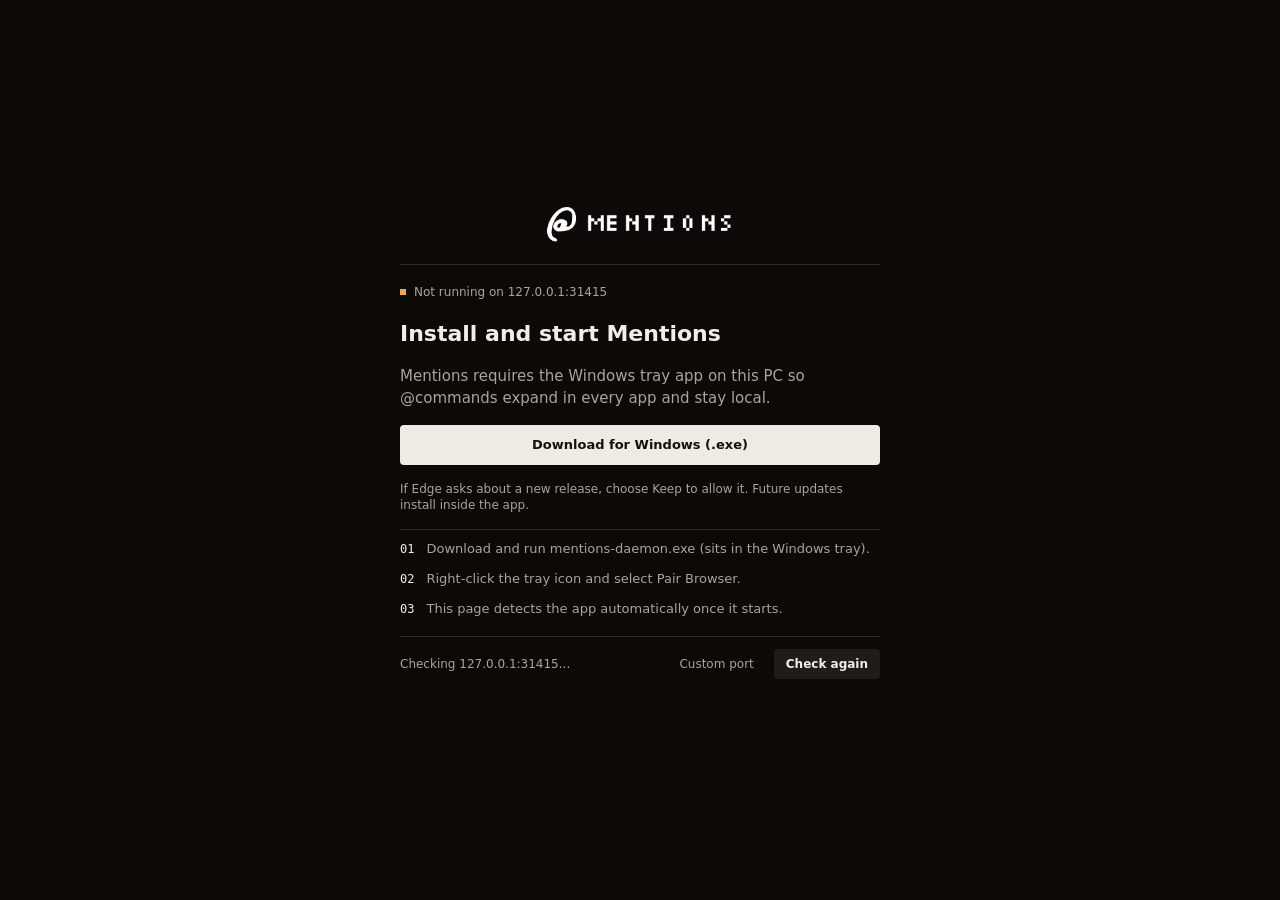
<file: index.html>
<!DOCTYPE html>
<html lang="en">
<head>
<meta charset="utf-8">
<meta name="viewport" content="width=device-width, initial-scale=1">
<title>Mentions</title>
<meta name="description" content="Local controller for the Mentions daemon.">
<link rel="icon" type="image/png" href="/assets/mentions_icon.png">
<link rel="apple-touch-icon" href="/assets/mentions_icon.png">
<link rel="stylesheet" href="/assets/css/tokens.css">
<link rel="stylesheet" href="/assets/css/reset.css">
<link rel="stylesheet" href="/assets/css/base.css">
<link rel="stylesheet" href="/assets/css/layout.css">
<link rel="stylesheet" href="/assets/css/components.css">
<link rel="stylesheet" href="/assets/css/screens.css">
</head>
<body class="is-locked">
<a class="skip" href="#main">Skip to content</a>

<nav class="rail" aria-label="Primary">
  <div class="rail__top">
    <div class="rail__brand">
      <a href="/" class="rail__brand-link">
        <img class="rail__logo" src="/assets/mentions_logo.png" alt="Mentions" width="300" height="60">
      </a>
    </div>
    <div class="rail__nav">
      <a class="rail__link" href="/" data-nav="commands">
        <svg class="icon" aria-hidden="true"><use href="/assets/icons.svg#list"/></svg>
        <span>Commands</span>
      </a>
      <a class="rail__link" href="/settings" data-nav="settings">
        <svg class="icon" aria-hidden="true"><use href="/assets/icons.svg#sliders"/></svg>
        <span>Settings</span>
      </a>
    </div>
  </div>
  <div class="rail__footer">
    <div class="rail__status-row">
      <div id="status" class="appbar__status" aria-live="polite"></div>
      <button id="hook-toggle" class="btn btn--sm rail__pause-btn" hidden aria-pressed="false">Pause</button>
    </div>
    <div id="rail-version" class="rail__version t-caption"></div>
  </div>
</nav>

<div class="workspace">
  <div id="banners" class="banners"></div>
  <main id="main" tabindex="-1"></main>
</div>

<div id="live" class="sr-only" aria-live="polite"></div>
<div id="alert" class="sr-only" aria-live="assertive"></div>

<dialog id="confirm" class="dialog"></dialog>

<div id="toast-host" class="toast-host" aria-live="polite"></div>

<noscript><p class="noscript">Mentions' controller needs JavaScript. The daemon keeps working without it.</p></noscript>

<script type="module" src="/assets/js/main.js"></script>
</body>
</html>
</file>
<file: assets/css/tokens.css>
@layer reset, tokens, base, layout, components, screens, utilities;

:root {
  color-scheme: dark;
  --font-sans: "IBM Plex Sans", system-ui, -apple-system, "Segoe UI", sans-serif;
  --font-mono: "IBM Plex Mono", ui-monospace, "Cascadia Code", "SF Mono", monospace;
  --fs-display: 28px; --lh-display: 36px;
  --fs-headline: 22px; --lh-headline: 30px;
  --fs-title: 17px; --lh-title: 24px;
  --fs-body: 15px; --lh-body: 22px;
  --fs-label: 13px; --lh-label: 18px;
  --fs-caption: 12px; --lh-caption: 16px;
  --fs-mono: 13px; --lh-mono: 20px;
  --space-1: 4px; --space-2: 8px; --space-3: 12px; --space-4: 16px;
  --space-5: 20px; --space-6: 24px; --space-8: 32px; --space-10: 40px;
  --space-12: 48px;
  --radius-control: 6px;
  --radius-container: 8px;
  --radius-pill: 999px;
  --border-structure: 1px solid var(--outline-variant);
  --border-state: 1.5px solid var(--accent);
  --dur-1: 120ms; --dur-2: 180ms; --dur-3: 240ms; --dur-4: 320ms;
  --ease-standard: cubic-bezier(0.2, 0, 0, 1);
  --ease-exit: cubic-bezier(0.4, 0, 1, 1);
  --focus-ring: 2px solid var(--accent);
  --focus-offset: 2px;
  --appbar-h: 56px;
  --rail-w: 236px;
  --rail-compact: 72px;

  --surface: oklch(14.5% 0.008 55);
  --surface-container: oklch(18.5% 0.01 55);
  --surface-container-high: oklch(23% 0.012 55);
  --on-surface: oklch(95% 0.008 80);
  --on-surface-variant: oklch(72% 0.015 80);
  --outline: oklch(48% 0.015 60);
  --outline-variant: oklch(28% 0.012 55);
  --primary: oklch(94% 0.008 80);
  --on-primary: oklch(18% 0.01 60);
  --accent: oklch(70% 0.15 45);
  --on-accent: oklch(18% 0.02 40);
  --success: oklch(72% 0.14 145);
  --on-success: oklch(18% 0.02 145);
  --warning: oklch(78% 0.14 75);
  --on-warning: oklch(20% 0.02 75);
  --danger: oklch(72% 0.17 25);
  --on-danger: oklch(18% 0.02 25);
  --info: oklch(70% 0.13 240);
  --on-info: oklch(18% 0.02 240);
  --success-container: oklch(28% 0.06 145);
  --warning-container: oklch(30% 0.06 75);
  --danger-container: oklch(30% 0.08 25);
  --info-container: oklch(28% 0.05 240);
  --surface-elev-1: 0 1px 3px oklch(0% 0 0 / 0.4);
  --surface-elev-2: 0 4px 8px oklch(0% 0 0 / 0.5);
  --surface-elev-3: 0 12px 24px oklch(0% 0 0 / 0.6);
}

@media (prefers-reduced-motion: reduce) {
  :root { --dur-1: 0ms; --dur-2: 0ms; --dur-3: 0ms; --dur-4: 0ms; }
}
</file>
<file: assets/css/base.css>
@layer base {
  .t-display { font-size: var(--fs-display); line-height: var(--lh-display); font-weight: 600; }
  .t-headline { font-size: var(--fs-headline); line-height: var(--lh-headline); font-weight: 600; }
  .t-title { font-size: var(--fs-title); line-height: var(--lh-title); font-weight: 600; }
  .t-body { font-size: var(--fs-body); line-height: var(--lh-body); }
  .t-label { font-size: var(--fs-label); line-height: var(--lh-label); letter-spacing: 0.01em; }
  .t-caption { font-size: var(--fs-caption); line-height: var(--lh-caption); color: var(--on-surface-variant); }
  .t-mono { font-family: var(--font-mono); font-size: var(--fs-mono); line-height: var(--lh-mono); font-variant-numeric: tabular-nums; }

  .sr-only {
    position: absolute; width: 1px; height: 1px; padding: 0; margin: -1px;
    overflow: hidden; clip: rect(0, 0, 0, 0); white-space: nowrap; border: 0;
  }

  .skip {
    position: absolute; left: var(--space-4); top: -100px;
    padding: var(--space-2) var(--space-4);
    background: var(--primary); color: var(--on-primary);
    border-radius: var(--radius-control); z-index: 100;
  }
  .skip:focus { top: var(--space-4); }

  .noscript {
    margin: var(--space-6);
    padding: var(--space-4);
    background: var(--warning-container);
    color: var(--on-warning);
    border-radius: var(--radius-container);
  }

  .icon { width: 20px; height: 20px; flex: none; }
  .icon--sm { width: 16px; height: 16px; }

  .container { max-width: 1100px; margin-inline: auto; padding-inline: var(--space-6); }

  .btn {
    display: inline-flex; align-items: center; justify-content: center; gap: var(--space-2);
    height: 36px; padding-inline: var(--space-3);
    border-radius: 4px;
    font-size: var(--fs-label); line-height: var(--lh-label); font-weight: 600;
    border: 0;
    background: var(--surface-container-high);
    color: var(--on-surface);
    text-decoration: none;
    transition: background var(--dur-1) var(--ease-standard);
    cursor: pointer;
    white-space: nowrap;
  }
  .btn:hover { background: color-mix(in oklab, var(--on-surface) 12%, var(--surface-container-high)); }
  .btn:active { background: color-mix(in oklab, var(--on-surface) 18%, var(--surface-container-high)); }
  .btn:disabled, .btn[aria-disabled="true"] { opacity: 0.5; cursor: not-allowed; pointer-events: none; }
  .btn--sm { height: 30px; padding-inline: var(--space-3); font-size: var(--fs-caption); }
  .btn--primary { background: var(--primary); color: var(--on-primary); }
  .btn--primary:hover { background: color-mix(in oklab, var(--on-primary) 10%, var(--primary)); }
  .btn--quiet { background: transparent; font-weight: 500; color: var(--on-surface-variant); }
  .btn--quiet:hover { background: var(--surface-container-high); color: var(--on-surface); }
  .btn--danger { background: oklch(56% 0.21 25); color: oklch(98% 0.005 80); }
  .btn--danger:hover { background: oklch(62% 0.22 25); }

  .icon-btn {
    display: inline-flex; align-items: center; justify-content: center;
    width: 32px; height: 32px; border-radius: var(--radius-control);
    color: var(--on-surface-variant);
  }
  .icon-btn:hover { background: color-mix(in oklab, var(--on-surface) 8%, transparent); color: var(--on-surface); }

  .code-token {
    font-family: var(--font-mono); font-size: var(--fs-mono); line-height: var(--lh-mono);
    padding: 0;
    background: transparent;
    border: 0;
    border-radius: 0;
    color: var(--on-surface);
    font-weight: 600;
    white-space: nowrap;
  }
}
</file>
<file: assets/css/layout.css>
@layer layout {
  body {
    display: flex;
    min-height: 100vh;
    background: var(--surface);
  }

  .rail {
    width: var(--rail-w);
    flex: none;
    border-right: var(--border-structure);
    padding: var(--space-5) var(--space-3) var(--space-4);
    display: flex;
    flex-direction: column;
    justify-content: space-between;
    gap: var(--space-4);
    background: var(--surface-container);
    position: fixed;
    top: 0;
    left: 0;
    bottom: 0;
    z-index: 30;
    overflow-y: auto;
  }

  .rail__top {
    display: flex;
    flex-direction: column;
    gap: var(--space-4);
  }

  .rail__brand {
    display: flex;
    align-items: center;
    justify-content: center;
    padding: var(--space-1) var(--space-2) var(--space-4);
    border-bottom: var(--border-structure);
  }

  .rail__brand-link {
    display: flex;
    align-items: center;
    justify-content: center;
    width: 100%;
    padding: var(--space-1);
    border-radius: var(--radius-control);
    text-decoration: none;
  }

  .rail__logo {
    display: block;
    width: auto;
    max-width: 162px;
    height: auto;
    aspect-ratio: 300 / 60;
    object-fit: contain;
    margin-inline: auto;
  }

  .appbar__title {
    font-size: var(--fs-title);
    line-height: var(--lh-title);
    font-weight: 600;
    letter-spacing: -0.01em;
  }

  .rail__nav {
    display: flex;
    flex-direction: column;
    gap: var(--space-1);
  }

  .rail__link {
    position: relative;
    display: flex;
    align-items: center;
    gap: var(--space-3);
    padding: var(--space-2) var(--space-3);
    border-radius: var(--radius-control);
    color: var(--on-surface-variant);
    font-size: var(--fs-label);
    font-weight: 500;
    text-decoration: none;
    transition: background var(--dur-1) var(--ease-standard), color var(--dur-1) var(--ease-standard);
  }
  .rail__link:hover {
    background: color-mix(in oklab, var(--on-surface) 8%, transparent);
    color: var(--on-surface);
  }
  .rail__link[aria-current="page"] {
    background: var(--surface-container-high);
    color: var(--on-surface);
    font-weight: 600;
  }

  .rail__footer {
    padding-top: var(--space-3);
    padding-inline: var(--space-1);
    border-top: var(--border-structure);
    display: flex;
    flex-direction: column;
    gap: var(--space-2);
  }

  .rail__status-row {
    display: flex;
    align-items: center;
    justify-content: space-between;
    gap: var(--space-2);
    min-height: 32px;
  }

  .appbar__status {
    display: flex;
    align-items: center;
    min-width: 0;
  }

  .rail__pause-btn {
    padding-inline: var(--space-3);
  }

  .rail__version {
    font-family: var(--font-mono);
    font-size: 11px;
    color: var(--on-surface-variant);
    padding-inline: var(--space-2);
  }
  .rail__version:empty {
    display: none;
  }

  .workspace {
    flex: 1;
    min-width: 0;
    min-height: 100vh;
    margin-left: var(--rail-w);
    display: flex;
    flex-direction: column;
  }

  .banners {
    width: 100%;
    max-width: 1160px;
    margin-inline: auto;
    padding: var(--space-4) var(--space-8) 0;
    display: flex;
    flex-direction: column;
    gap: var(--space-2);
  }
  .banners:empty {
    display: none;
  }

  main {
    flex: 1;
    width: 100%;
    max-width: 1160px;
    margin-inline: auto;
    padding: var(--space-6) var(--space-8) var(--space-10);
    min-width: 0;
  }
  main:focus, main:focus-visible {
    outline: none;
  }

  body.is-locked .rail {
    display: none;
  }
  body.is-locked .workspace {
    margin-left: 0;
    justify-content: center;
  }
  body.is-locked .banners {
    display: none;
  }
  body.is-locked main {
    display: flex;
    align-items: center;
    justify-content: center;
    max-width: 640px;
    padding: var(--space-6) var(--space-4);
  }

  .toast-host {
    position: fixed;
    inset-inline-end: var(--space-6);
    bottom: var(--space-6);
    display: flex;
    flex-direction: column;
    gap: var(--space-2);
    z-index: 60;
    pointer-events: none;
  }
  .toast-host > * {
    pointer-events: auto;
  }

  @media (max-width: 959px) {
    body {
      flex-direction: column;
    }
    .rail {
      width: 100%;
      height: auto;
      position: fixed;
      left: 0;
      right: 0;
      bottom: 0;
      top: auto;
      flex-direction: row;
      align-items: center;
      border-right: 0;
      border-top: var(--border-structure);
      padding: var(--space-2) var(--space-3);
      overflow: visible;
    }
    .rail__top {
      flex-direction: row;
      align-items: center;
      flex: 1;
      gap: var(--space-2);
    }
    .rail__brand {
      display: none;
    }
    .rail__nav {
      flex-direction: row;
      flex: 1;
    }
    .rail__link {
      flex: 1;
      justify-content: center;
      flex-direction: column;
      gap: 2px;
      font-size: var(--fs-caption);
      padding: var(--space-1) var(--space-2);
    }
    .rail__footer {
      padding-top: 0;
      border-top: 0;
      display: flex;
      flex-direction: row;
      align-items: center;
    }
    .rail__version {
      display: none;
    }
    .workspace {
      margin-left: 0;
      padding-bottom: 76px;
    }
    body.is-locked .workspace {
      padding-bottom: 0;
    }
    .banners {
      padding: var(--space-3) var(--space-4) 0;
    }
    main {
      padding: var(--space-4) var(--space-4) var(--space-6);
    }
  }

  @media (max-width: 479px) {
    .banners {
      padding: var(--space-2) var(--space-3) 0;
    }
    main {
      padding: var(--space-3) var(--space-3) var(--space-5);
    }
  }
}
</file>
<file: assets/css/components.css>
@layer components {
  .chip {
    display: inline-flex; align-items: center; gap: var(--space-2);
    padding: 2px var(--space-2);
    border-radius: var(--radius-control);
    font-size: var(--fs-caption); line-height: var(--lh-caption);
    font-weight: 500;
    background: transparent;
    color: var(--on-surface-variant);
    border: 0;
  }
  .chip__dot { width: 6px; height: 6px; border-radius: 0; flex: none; }
  .chip--success { color: var(--on-surface-variant); }
  .chip--success .chip__dot { background: var(--success); }
  .chip--warning { color: var(--on-surface-variant); }
  .chip--warning .chip__dot { background: var(--warning); }
  .chip--danger { color: var(--on-surface-variant); }
  .chip--danger .chip__dot { background: var(--danger); }
  .chip--info { color: var(--on-surface-variant); }
  .chip--info .chip__dot { background: var(--info); }
  .chip--neutral .chip__dot { background: var(--on-surface-variant); }

  .banner {
    display: flex;
    align-items: center;
    justify-content: space-between;
    gap: var(--space-3);
    padding: var(--space-2) 0 var(--space-3);
    min-height: 40px;
    border: 0;
    border-bottom: var(--border-structure);
    background: transparent;
    font-size: var(--fs-label);
    line-height: 1;
  }
  .banner > .icon {
    display: none;
  }
  .banner__body {
    display: flex;
    align-items: center;
    gap: var(--space-2);
    min-width: 0;
    flex: 1;
    color: var(--on-surface-variant);
  }
  .banner__actions {
    display: inline-flex;
    align-items: center;
    gap: var(--space-2);
    margin-left: auto;
    flex-shrink: 0;
  }
  .banner__title {
    font-weight: 500;
    color: var(--on-surface);
    white-space: nowrap;
  }
  .banner__title::after {
    content: "·";
    margin-inline-start: var(--space-2);
    color: var(--outline);
  }
  .banner__body > div {
    white-space: nowrap;
    overflow: hidden;
    text-overflow: ellipsis;
  }
  .banner__actions a,
  .banner__actions button {
    display: inline-flex;
    align-items: center;
    justify-content: center;
    height: 28px;
    padding-inline: var(--space-3);
    font-size: var(--fs-caption);
    border-radius: var(--radius-control);
    text-decoration: none;
    white-space: nowrap;
  }
  .banner--warning {
    border-color: color-mix(in oklab, var(--warning) 30%, var(--outline-variant));
  }
  .banner--danger {
    border-color: color-mix(in oklab, var(--danger) 30%, var(--outline-variant));
  }
  .banner--info {
    border-color: var(--border-structure);
  }
  .banner--success {
    border-color: color-mix(in oklab, var(--success) 30%, var(--outline-variant));
  }

  .field { display: flex; flex-direction: column; gap: var(--space-2); }
  .field__label { font-size: var(--fs-label); font-weight: 500; color: var(--on-surface); }
  .field__help { font-size: var(--fs-caption); line-height: var(--lh-caption); color: var(--on-surface-variant); }
  .field__error {
    display: flex; gap: var(--space-2); align-items: flex-start;
    font-size: var(--fs-caption); color: var(--danger);
  }
  .input, .textarea {
    width: 100%;
    padding: var(--space-2) var(--space-3);
    background: var(--surface);
    border: var(--border-structure);
    border-radius: var(--radius-control);
    color: var(--on-surface);
    font-size: var(--fs-body); line-height: var(--lh-body);
  }
  .textarea {
    font-family: var(--font-mono);
    font-size: var(--fs-mono);
    line-height: var(--lh-mono);
    resize: vertical;
    min-height: 280px;
    padding: var(--space-3);
    text-rendering: optimizeSpeed;
    contain: content;
  }
  .input:focus-visible, .textarea:focus-visible { outline: var(--focus-ring); outline-offset: var(--focus-offset); border-color: transparent; }
  .input[aria-invalid="true"], .textarea[aria-invalid="true"] { border-color: var(--danger); border-width: 1.5px; }
  .input-affix { position: relative; }
  .input-affix__prefix {
    position: absolute; left: var(--space-3); top: 50%; transform: translateY(-50%);
    font-family: var(--font-mono); color: var(--on-surface-variant); pointer-events: none;
  }
  .input-affix .input { padding-left: 32px; font-family: var(--font-mono); }

  .switch { display: inline-flex; align-items: center; gap: var(--space-3); cursor: pointer; }
  .switch input { position: absolute; opacity: 0; pointer-events: none; }
  .switch__track {
    width: 34px; height: 18px; border-radius: 2px;
    background: var(--surface-container-high);
    border: 0;
    position: relative; transition: background var(--dur-2) var(--ease-standard);
    flex-shrink: 0;
  }
  .switch__track::after {
    content: ""; position: absolute; top: 2px; left: 2px;
    width: 14px; height: 14px; border-radius: 1px;
    background: var(--on-surface-variant);
    transition: transform var(--dur-2) var(--ease-standard), background var(--dur-2) var(--ease-standard);
  }
  .switch input:checked + .switch__track { background: var(--accent); }
  .switch input:checked + .switch__track::after { transform: translateX(16px); background: var(--on-accent); }
  .switch input:focus-visible + .switch__track { outline: var(--focus-ring); outline-offset: var(--focus-offset); }

  .segmented { display: inline-flex; border: var(--border-structure); border-radius: var(--radius-control); overflow: hidden; }
  .segmented label { position: relative; }
  .segmented input { position: absolute; opacity: 0; pointer-events: none; }
  .segmented span {
    display: inline-block; padding: var(--space-2) var(--space-3);
    font-size: var(--fs-label); color: var(--on-surface-variant);
    border-inline-end: var(--border-structure);
  }
  .segmented label:last-child span { border-inline-end: 0; }
  .segmented input:checked + span { background: var(--primary); color: var(--on-primary); }
  .segmented input:focus-visible + span { outline: var(--focus-ring); outline-offset: -2px; }

  .table {
    font-size: var(--fs-body);
    background: var(--surface);
    border: var(--border-structure);
    border-radius: var(--radius-container);
  }
  .table th {
    text-align: start; font-size: var(--fs-label); font-weight: 500;
    color: var(--on-surface-variant);
    padding: var(--space-3) var(--space-4);
    background: var(--surface-container);
    border-bottom: var(--border-structure);
  }
  .table th button {
    display: inline-flex; align-items: center; gap: var(--space-1);
    color: inherit; font: inherit;
  }
  .table th[aria-sort] button { color: var(--on-surface); }
  .table td {
    padding: var(--space-3) var(--space-4);
    border-bottom: var(--border-structure);
    vertical-align: middle;
  }
  .table tbody tr:last-child td { border-bottom: 0; }
  .table tbody tr:hover { background: color-mix(in oklab, var(--on-surface) 4%, transparent); }
  .table tbody tr[aria-selected="true"] { background: color-mix(in oklab, var(--accent) 8%, transparent); }
  .table tbody tr[aria-selected="true"] td { border-bottom-color: color-mix(in oklab, var(--accent) 20%, transparent); }
  .table tbody tr:focus-visible { outline: var(--focus-ring); outline-offset: -2px; }
  .table__trigger { display: flex; flex-direction: column; gap: 2px; }
  .table__preview { color: var(--on-surface-variant); font-size: var(--fs-label); line-height: var(--lh-label); max-width: 46ch; overflow: hidden; text-overflow: ellipsis; white-space: nowrap; }
  .table__status { display: inline-flex; align-items: center; gap: var(--space-2); font-size: var(--fs-label); }
  .table__status-dot { width: 6px; height: 6px; border-radius: 0; flex: none; }
  .table__actions { text-align: end; width: 1%; white-space: nowrap; }

  .rows { display: flex; flex-direction: column; gap: var(--space-2); }
  .row {
    display: flex; align-items: center; gap: var(--space-3);
    padding: var(--space-3) var(--space-4);
    border: var(--border-structure);
    border-radius: var(--radius-container);
    background: var(--surface);
  }
  .row__body { flex: 1; min-width: 0; display: flex; flex-direction: column; gap: 2px; }
  .row__trigger { display: flex; align-items: center; gap: var(--space-2); }
  .row__preview { color: var(--on-surface-variant); font-size: var(--fs-label); line-height: var(--lh-label); overflow: hidden; text-overflow: ellipsis; white-space: nowrap; }

  .menu {
    position: absolute;
    inset-inline-end: 0;
    top: calc(100% + 4px);
    min-width: 180px;
    background: var(--surface);
    border: var(--border-structure);
    border-radius: var(--radius-container);
    box-shadow: var(--surface-elev-2);
    padding: var(--space-1);
    z-index: 50;
  }
  .menu button {
    display: block; width: 100%; text-align: start;
    padding: var(--space-2) var(--space-3);
    border-radius: 6px;
    font-size: var(--fs-label);
    color: var(--on-surface);
  }
  .menu button:hover:not(:disabled), .menu button:focus-visible:not(:disabled) { background: color-mix(in oklab, var(--on-surface) 8%, transparent); outline: none; }
  .menu button:disabled { opacity: 0.45; cursor: not-allowed; }
  .menu button[data-danger="true"] { color: var(--danger); }

  .dialog {
    margin: auto;
    width: min(440px, 92vw);
    max-width: min(440px, 92vw);
    padding: var(--space-6);
    background: var(--surface);
    border: var(--border-structure);
    border-radius: var(--radius-container);
    box-shadow: var(--surface-elev-3);
    color: var(--on-surface);
  }
  .dialog::backdrop { background: oklch(0% 0 0 / 0.4); }
  .dialog__title { margin-bottom: var(--space-2); }
  .dialog__body { margin-bottom: var(--space-5); color: var(--on-surface); }
  .dialog__actions { display: flex; justify-content: flex-end; gap: var(--space-2); }

  .toast {
    display: flex; align-items: center; gap: var(--space-3);
    padding: var(--space-3) var(--space-4);
    background: var(--surface-container-high); color: var(--on-surface);
    border: var(--border-structure);
    border-radius: var(--radius-control);
    box-shadow: var(--surface-elev-2);
    font-size: var(--fs-label);
    min-width: 260px;
  }
  .toast button { color: var(--accent); font-weight: 600; padding-inline: var(--space-2); }

  .preview {
    background: var(--surface-container);
    border: var(--border-structure);
    border-radius: var(--radius-container);
    padding: var(--space-4);
    font-family: var(--font-mono);
    font-size: var(--fs-mono); line-height: var(--lh-mono);
    white-space: pre-wrap; word-break: break-word;
    min-height: 280px;
    max-height: 60vh;
    overflow: auto;
    color: var(--on-surface);
    text-rendering: optimizeSpeed;
    contain: content;
  }
  .preview__ws { color: var(--accent); opacity: 0.6; }

  .meta { display: flex; gap: var(--space-3); align-items: center; color: var(--on-surface-variant); font-size: var(--fs-caption); }
  .meta time { font-variant-numeric: tabular-nums; }

  .empty {
    display: flex; flex-direction: column; gap: var(--space-3);
    padding: var(--space-6) 0;
    border-top: var(--border-structure);
    text-align: start;
    max-width: 620px;
  }
  .empty__actions { display: flex; gap: var(--space-2); flex-wrap: wrap; margin-top: var(--space-2); }
  .empty__example {
    background: transparent;
    padding: var(--space-2) 0;
    font-family: var(--font-mono); font-size: var(--fs-mono); line-height: var(--lh-mono);
    white-space: pre-wrap;
  }
  .empty__example strong { color: var(--accent); font-weight: 500; }

  .skeleton-row {
    height: 48px;
    border-radius: var(--radius-container);
    background: var(--surface-container-high);
  }
}
</file>
<file: assets/css/screens.css>
@layer screens {
  .cmds {
    display: flex;
    flex-direction: column;
    gap: var(--space-4);
  }
  .cmds__head {
    display: flex;
    align-items: flex-end;
    justify-content: space-between;
    gap: var(--space-4);
    flex-wrap: wrap;
  }
  .cmds__title-group {
    display: flex;
    flex-direction: column;
    gap: 2px;
  }
  .cmds__count {
    font-variant-numeric: tabular-nums;
  }
  .cmds__head-actions {
    display: flex;
    gap: var(--space-2);
    align-items: center;
    flex-wrap: wrap;
  }
  .cmds__controls {
    display: flex;
    flex-direction: column;
    gap: var(--space-3);
  }
  .cmds__search-bar {
    display: flex;
    align-items: center;
    gap: var(--space-2);
    flex-wrap: wrap;
  }
  .cmds__search-wrap {
    position: relative;
    flex: 1;
    min-width: 220px;
    max-width: 440px;
  }
  .cmds__search-wrap .input {
    padding-right: 36px;
  }
  .cmds__clear-btn {
    position: absolute;
    right: 6px;
    top: 50%;
    transform: translateY(-50%);
    width: 26px;
    height: 26px;
    border-radius: var(--radius-control);
    color: var(--on-surface-variant);
    display: inline-flex;
    align-items: center;
    justify-content: center;
  }
  .cmds__clear-btn:hover {
    background: var(--surface-container-high);
    color: var(--on-surface);
  }
  .cmds__tabs {
    display: flex;
    align-items: center;
    gap: var(--space-1);
    flex-wrap: wrap;
    border-bottom: var(--border-structure);
    padding-bottom: var(--space-2);
  }
  .tab-btn {
    height: 30px;
    padding-inline: var(--space-3);
    border-radius: 0;
    border: 0;
    border-bottom: 2px solid transparent;
    background: transparent;
    color: var(--on-surface-variant);
    font-size: var(--fs-label);
    font-weight: 500;
  }
  .tab-btn:hover {
    color: var(--on-surface);
  }
  .tab-btn[aria-pressed="true"] {
    border-bottom-color: var(--on-surface);
    color: var(--on-surface);
    font-weight: 600;
  }
  .cmds__sandbox {
    padding: var(--space-3) 0;
    border-bottom: var(--border-structure);
    display: flex;
    flex-direction: column;
    gap: var(--space-2);
  }
  .cmds__sandbox-head {
    display: flex;
    align-items: center;
    justify-content: space-between;
    gap: var(--space-2);
    flex-wrap: wrap;
  }
  .cmds__sandbox-input {
    min-height: 92px;
  }
  .cmds__split {
    display: grid;
    grid-template-columns: minmax(320px, 1fr) minmax(340px, 440px);
    gap: var(--space-5);
    align-items: start;
  }
  .tab-select {
    height: 30px;
    padding-inline: var(--space-2);
    border-radius: var(--radius-control);
    border: var(--border-structure);
    background: var(--surface-container);
    color: var(--on-surface);
    font-size: var(--fs-caption);
  }
  .cmds__list-box {
    border-top: var(--border-structure);
    background: transparent;
    overflow: hidden;
  }
  .cmds__list-scroll {
    max-height: min(640px, calc(100vh - 250px));
    overflow-y: auto;
    position: relative;
  }
  .cmds__spacer {
    position: relative;
    width: 100%;
  }
  .cmds__viewport {
    position: absolute;
    left: 0;
    right: 0;
    top: 0;
  }
  .cmd-row {
    display: flex;
    align-items: center;
    gap: var(--space-3);
    height: 60px;
    padding-inline: var(--space-3);
    border-bottom: var(--border-structure);
    cursor: pointer;
  }
  .cmd-row:hover {
    background: var(--surface-container);
  }
  .cmd-row[aria-selected="true"] {
    background: var(--surface-container-high);
  }
  .cmd-row__body {
    flex: 1;
    min-width: 0;
    display: flex;
    flex-direction: column;
    gap: 3px;
  }
  .cmd-row__top {
    display: flex;
    align-items: center;
    gap: var(--space-2);
    flex-wrap: wrap;
  }
  .cmd-row__group {
    font-size: var(--fs-caption);
    color: var(--on-surface-variant);
  }
  .cmd-row__preview {
    color: var(--on-surface-variant);
    font-size: var(--fs-label);
    line-height: var(--lh-label);
    overflow: hidden;
    text-overflow: ellipsis;
    white-space: nowrap;
  }
  .cmd-row__meta {
    font-size: var(--fs-caption);
    color: var(--on-surface-variant);
    font-variant-numeric: tabular-nums;
  }
  .cmd-row__side {
    display: flex;
    align-items: center;
    gap: var(--space-2);
    flex-shrink: 0;
  }
  .cmds__inspector {
    position: sticky;
    top: var(--space-6);
    padding: 0 0 0 var(--space-6);
    background: transparent;
    border-left: var(--border-structure);
    display: flex;
    flex-direction: column;
    gap: var(--space-4);
  }
  .inspector__head {
    display: flex;
    flex-direction: column;
    gap: var(--space-2);
  }
  .inspector__title-row {
    display: flex;
    align-items: center;
    justify-content: space-between;
    gap: var(--space-2);
    flex-wrap: wrap;
  }
  .inspector__actions {
    display: flex;
    align-items: center;
    gap: var(--space-2);
    flex-wrap: wrap;
  }
  .inspector__preview {
    background: transparent;
    border-top: var(--border-structure);
    border-bottom: var(--border-structure);
    padding: var(--space-3) 0;
    font-family: var(--font-mono);
    font-size: var(--fs-mono);
    line-height: var(--lh-mono);
    white-space: pre-wrap;
    word-break: break-word;
    max-height: 50vh;
    overflow: auto;
  }

  .editor {
    display: flex;
    flex-direction: column;
    gap: var(--space-4);
    max-width: 980px;
  }
  .editor--full {
    position: fixed;
    inset: 0;
    z-index: 40;
    max-width: none;
    background: var(--surface);
    padding: var(--space-5) var(--space-6);
    overflow: auto;
  }
  .editor--full .textarea,
  .editor--full .preview {
    min-height: calc(100vh - 300px);
  }
  .editor__head {
    display: flex;
    align-items: center;
    justify-content: space-between;
    gap: var(--space-3);
    flex-wrap: wrap;
  }
  .editor__title-row {
    display: flex;
    align-items: baseline;
    gap: var(--space-3);
    flex-wrap: wrap;
  }
  .editor__dirty {
    font-size: var(--fs-caption);
    color: var(--warning);
    font-weight: 500;
  }
  .editor__meta-row {
    display: grid;
    grid-template-columns: minmax(220px, 1fr) minmax(200px, 1fr);
    gap: var(--space-4);
    align-items: start;
  }
  .editor__form {
    display: flex;
    flex-direction: column;
    gap: var(--space-4);
    padding-top: var(--space-4);
    border-top: var(--border-structure);
    background: transparent;
  }
  .editor__hint {
    font-size: var(--fs-caption);
    color: var(--on-surface-variant);
  }
  .editor__group-tags {
    display: flex;
    gap: var(--space-1);
    flex-wrap: wrap;
  }
  .tag-btn {
    height: 26px;
    padding-inline: var(--space-2);
    border-radius: 4px;
    border: var(--border-structure);
    background: var(--surface);
    color: var(--on-surface-variant);
    font-size: var(--fs-caption);
  }
  .tag-btn:hover {
    color: var(--on-surface);
    border-color: var(--outline);
  }
  .editor__toolbar {
    display: flex;
    align-items: center;
    justify-content: space-between;
    gap: var(--space-3);
    flex-wrap: wrap;
  }
  .editor__tabs {
    display: inline-flex;
    align-items: center;
    gap: 2px;
    padding: 2px;
    background: var(--surface);
    border: var(--border-structure);
    border-radius: var(--radius-control);
    height: 36px;
  }
  .editor__tab {
    display: inline-flex;
    align-items: center;
    height: 30px;
    padding-inline: var(--space-3);
    border-radius: 4px;
    font-size: var(--fs-label);
    font-weight: 500;
    color: var(--on-surface-variant);
  }
  .editor__tab[aria-selected="true"] {
    background: var(--surface-container-high);
    color: var(--on-surface);
  }
  .editor__panes {
    display: grid;
    grid-template-columns: 1fr;
    gap: var(--space-3);
  }
  .editor__panes--split {
    grid-template-columns: 1fr 1fr;
  }
  .editor__actions {
    display: flex;
    gap: var(--space-2);
    align-items: center;
    justify-content: flex-end;
    flex-wrap: wrap;
    padding-top: var(--space-3);
    border-top: var(--border-structure);
  }

  .settings {
    display: flex;
    flex-direction: column;
    gap: var(--space-4);
    max-width: 820px;
  }
  .settings__card {
    padding: 0 0 var(--space-5);
    background: transparent;
    border: 0;
    border-bottom: var(--border-structure);
    display: flex;
    flex-direction: column;
    gap: var(--space-4);
  }
  .settings__card:last-child {
    border-bottom: 0;
  }
  .settings__section-head {
    display: flex;
    align-items: center;
    justify-content: space-between;
    gap: var(--space-3);
  }
  .settings__status {
    color: var(--success);
    font-size: var(--fs-caption);
    font-variant-numeric: tabular-nums;
  }
  .settings__row {
    display: flex;
    justify-content: space-between;
    gap: var(--space-4);
    align-items: center;
    flex-wrap: wrap;
  }
  .settings__row-text {
    flex: 1;
    min-width: 220px;
    display: flex;
    flex-direction: column;
    gap: 2px;
  }
  .settings__port-input {
    width: 108px;
    font-family: var(--font-mono);
    text-align: center;
  }

  .gate {
    width: 100%;
    max-width: 480px;
    display: flex;
    flex-direction: column;
    gap: var(--space-5);
  }
  .gate__brand {
    display: flex;
    justify-content: center;
  }
  .gate__logo {
    width: auto;
    max-width: 196px;
    height: auto;
  }
  .gate__panel {
    display: flex;
    flex-direction: column;
    gap: var(--space-4);
    padding: var(--space-4) 0;
    border-top: var(--border-structure);
    background: transparent;
  }
  .gate__status {
    display: flex;
    align-items: center;
    gap: var(--space-2);
    font-size: var(--fs-caption);
    color: var(--on-surface-variant);
    font-variant-numeric: tabular-nums;
  }
  .gate__dot {
    width: 6px;
    height: 6px;
    flex: none;
    background: var(--on-surface-variant);
  }
  .gate__dot--ok {
    background: var(--success);
  }
  .gate__dot--warn {
    background: var(--warning);
  }
  .gate__dot--danger {
    background: var(--danger);
  }
  .gate__list {
    display: flex;
    flex-direction: column;
    gap: var(--space-2);
    padding-top: var(--space-2);
    border-top: var(--border-structure);
  }
  .gate__list-item {
    display: flex;
    align-items: baseline;
    gap: var(--space-3);
    font-size: var(--fs-label);
    color: var(--on-surface-variant);
  }
  .gate__num {
    font-family: var(--font-mono);
    font-size: var(--fs-caption);
    color: var(--on-surface);
    flex: none;
  }
  .gate__footer {
    display: flex;
    align-items: center;
    justify-content: space-between;
    gap: var(--space-3);
    flex-wrap: wrap;
    padding-top: var(--space-3);
    border-top: var(--border-structure);
  }
  .gate__port-row {
    display: flex;
    align-items: center;
    gap: var(--space-2);
    flex-wrap: wrap;
  }
  .pair__code {
    font-family: var(--font-mono);
    font-size: 26px;
    letter-spacing: 0.35em;
    text-align: center;
    padding: var(--space-3);
    text-transform: uppercase;
  }

  @media (max-width: 1039px) {
    .cmds__split {
      grid-template-columns: 1fr;
    }
    .cmds__inspector {
      display: none;
    }
  }

  @media (max-width: 720px) {
    .editor__meta-row,
    .editor__panes--split {
      grid-template-columns: 1fr;
    }
    .editor--full {
      padding: var(--space-3);
    }
    .gate__panel,
    .settings__card,
    .editor__form {
      padding: var(--space-4);
    }
  }
}
</file>
